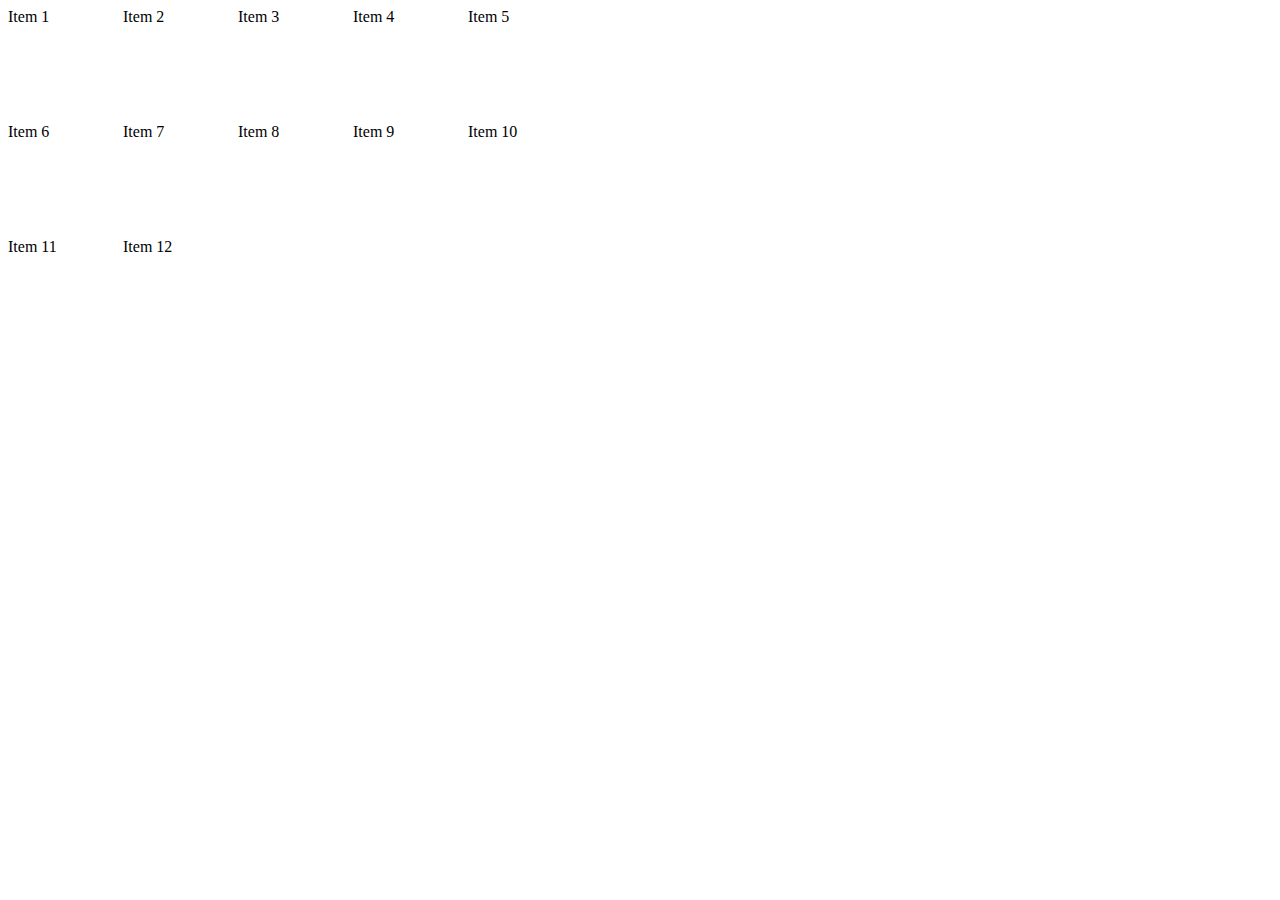
<file: css-grid-1/index.html>
<!DOCTYPE html>
<html lang="en">
  <head>
    <meta charset="utf-8">
    <meta http-equiv="X-UA-Compatible" content="IE=edge">
    <meta name="viewport" content="width=device-width, initial-scale=1">
    <meta name="description" content="css grid">

    <link rel="stylesheet" href="style.css">

    <title>CSS Grid</title>
  </head>
  <body>
    <div id="grid">
      <div>Item 1</div>
      <div>Item 2</div>
      <div>Item 3</div>
      <div>Item 4</div>
      <div>Item 5</div>
      <div>Item 6</div>
      <div>Item 7</div>
      <div>Item 8</div>
      <div>Item 9</div>
      <div>Item 10</div>
      <div>Item 11</div>
      <div>Item 12</div>
    </div>
  </body>
</html>
</file>
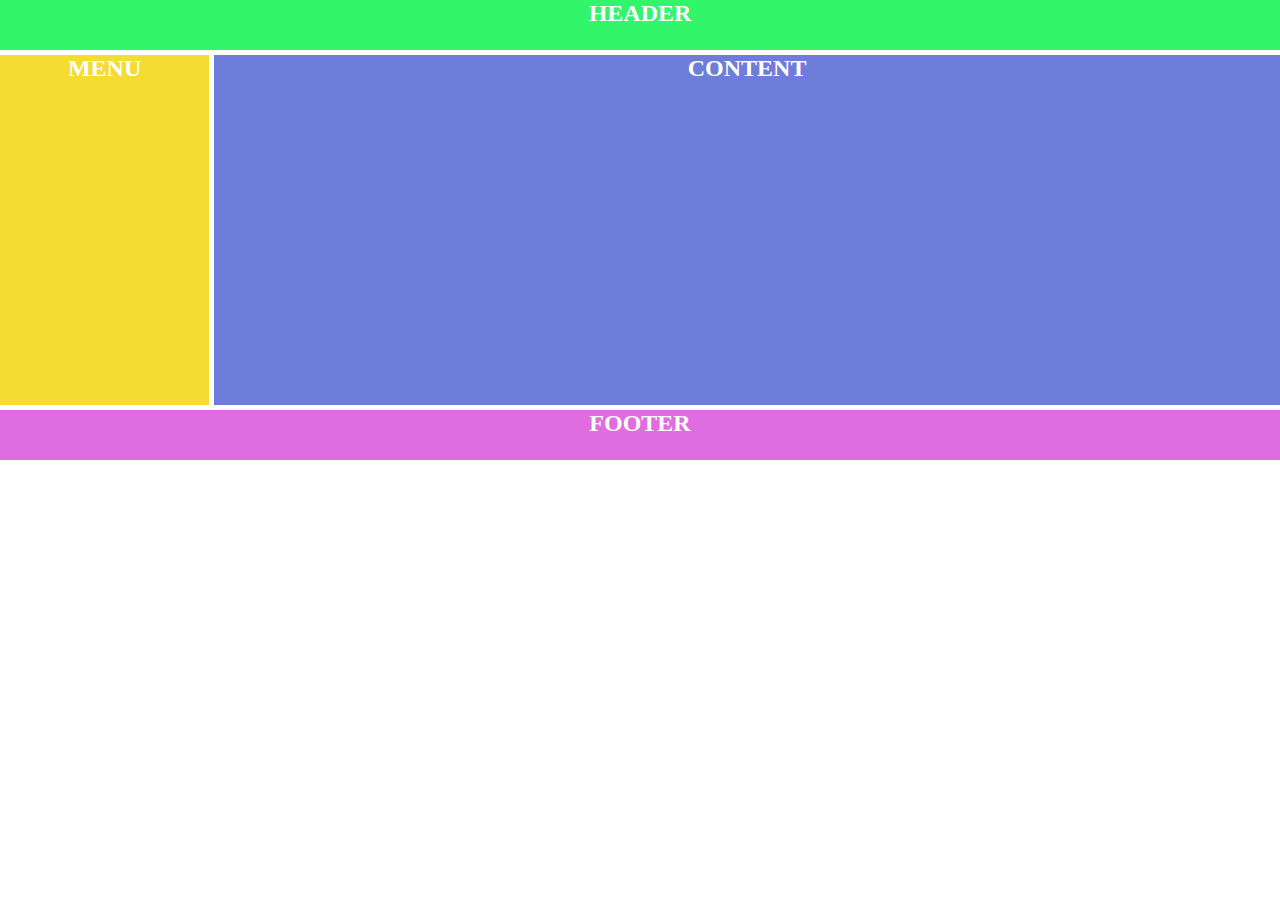
<file: css-grid/index.html>
<!DOCTYPE html>
<html lang="en">
  <head>
    <meta charset="utf-8">
    <meta http-equiv="X-UA-Compatible" content="IE=edge">
    <meta name="viewport" content="width=device-width, initial-scale=1">
    <meta name="description" content="landing page">

    <link rel="stylesheet" href="style.css">

    <title>CSS Grid</title>
  </head>
  <body>
    <div class="container">
      <div class="header">HEADER</div>
      <div class="menu">MENU</div>
      <div class="content">CONTENT</div>
      <div class="footer">FOOTER</div>
    </div>
  </body>
</html>
</file>
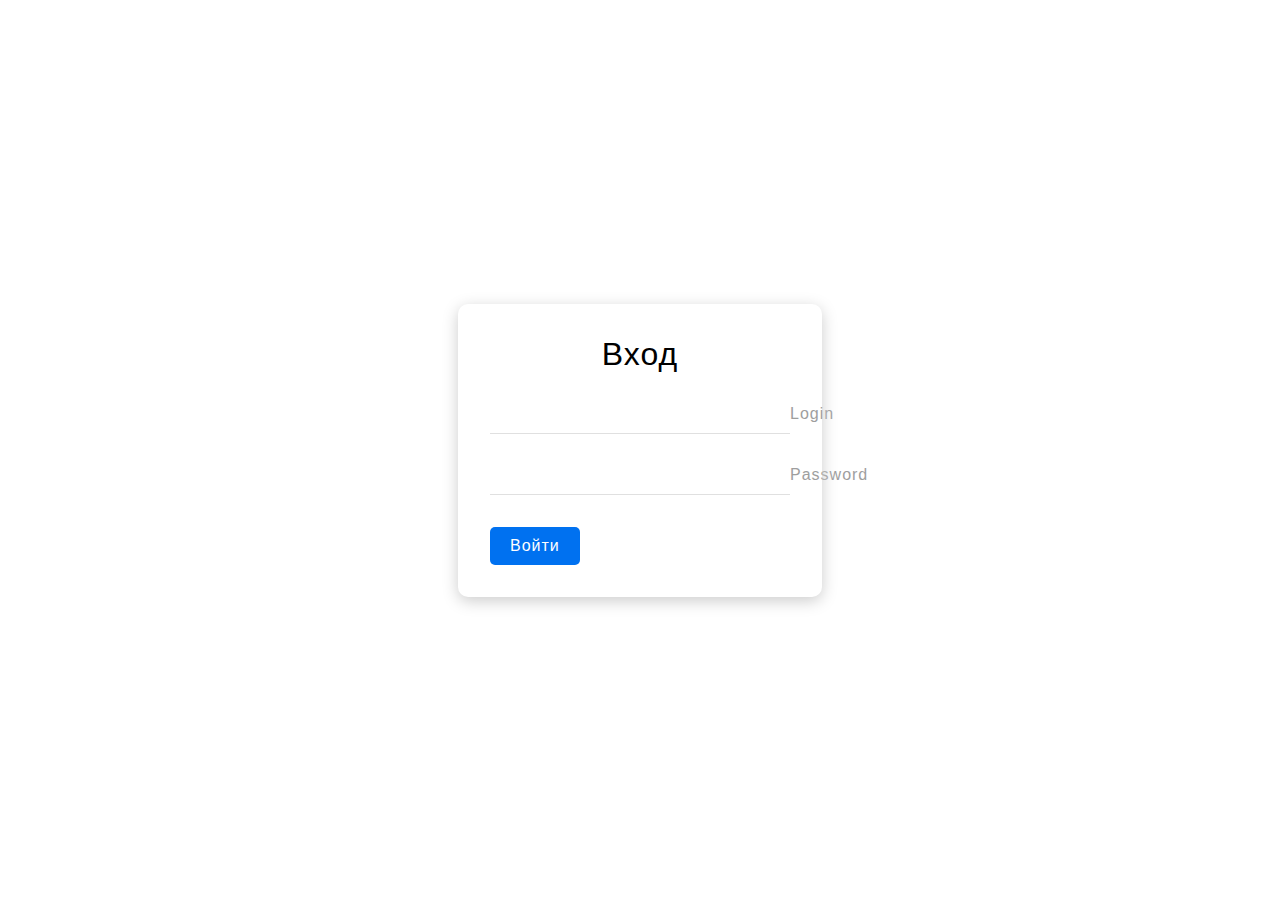
<file: style-form-html-css/index.html>
<!DOCTYPE html>
<html lang="en">
    <head>
        <meta charset="utf-8">
        <meta name="viewport" content="width=device-width, initial-scale=1, maximum-scale=1">
        <title>Стилизация форм</title>
        <link rel="stylesheet" href="style.css">
    </head>
    <body>

        <form class="form" action="#" method="post">
            <h1 class="form-title">Вход</h1>
            <div class="form-group">
                <input type="text" name="login" value="" class="form-input" placeholder=" ">
                <label for="login" class="form-label">Login</label>
            </div>

            <div class="form-group">
                <input type="text" name="password" value="" class="form-input" placeholder=" ">
                <label for="password" class="form-label">Password</label>
            </div>

            <button type="button" name="button" class="form-button">Войти</button>
        </form>
    </body>
</html>
</file>
<file: css-grid-1/style.css>
div#grid { /* This is our CSS grid parent container */
    display: grid;
    grid-template-columns: 100px 100px 100px 100px 100px; /* 5 cols */
    grid-template-rows: 100px 100px 100px 100px; /* 4 rows */
    grid-row-gap: 15px;
    grid-column-gap: 15px;
}
</file>
<file: css-grid/style.css>
* {
  margin: 0;
  padding: 0;
}
.container {
    display: grid;
    grid-template-columns: repeat(12, 1fr);
    grid-template-rows: 50px 350px 50px;
    grid-gap: 5px;
    grid-template-areas:
        "h h h h h h h h h h h h"
        "m m c c c c c c c c c c"
        "f f f f f f f f f f f f";
}
.header {
    background-color: #33f56a;
    color: #fff;
    text-align: center;
    font-weight: bold;
    font-size: 24px;
    grid-area: h;
}
.menu {
  background-color: #f5dc33;
  color: #fff;
  text-align: center;
  font-weight: bold;
  font-size: 24px;
  grid-area: m;
}
.content {
  background-color: #6e7cda;
  color: #fff;
  text-align: center;
  font-weight: bold;
  font-size: 24px;
  grid-area: c;
}
.footer {
  background-color: #e06ddf;
  color: #fff;
  text-align: center;
  font-weight: bold;
  font-size: 24px;
  grid-area: f;
}

@media screen and (max-width: 640px) {
    .container {
        grid-template-areas:
            "m m m m m m h h h h h h"
            "c c c c c c c c c c c c"
            "f f f f f f f f f f f f";
    }
}
</file>
<file: style-form-html-css/style.css>
* {
    margin: 0;
    padding: 0;
}

body {
    display: flex;
    align-items: center;
    justify-content: center;
    height: 100vh;
}

.form {
    width: 300px;
    padding: 32px;
    border-radius: 10px;
    box-shadow: 0 4px 16px #ccc;
    font-family: sans-serif;
    letter-spacing: 1px;
}

.form-input,
.form-button {
    font-family: sans-serif;
    letter-spacing: 1px;
    font-size: 16px;
}

.form-title {
    text-align: center;
    margin: 0 0 32px 0;
    font-weight: normal;
}

.form-group {
    position: relative;
    margin: 0 0 32px 0;
}

.form-label {
    position: absolute;
    top: 0;
    z-index: -1;
    color: #9e9e9e;
    transition: 0.3s;
}

.form-input {
    width: 100%;
    padding: 0 0 10px 0;
    border: none;
    border-bottom: 1px solid #e0e0e0;
    background-color: transparent;
    outline: none;
    transition: 0.3s;
}

.form-input:focus {
    border-bottom: 1px solid #1a73a8;
}

.form-button {
    padding: 10px 20px;
    border: none;
    border-radius: 5px;
    color: #fff;
    background-color: #0071f0;
    outline: none;
    cursor: pointer;
    transition: 0.3s;
}

.form-button:focus,
.form-button:hover {
    background-color: rgba(0, 113, 240, 0.7);
}

.form-input:focus ~ .form-label,
.form-input:not(:placeholder-shown) ~ .form-label {
    top: -18px;
    font-size: 12px;
    color: #e0e0e0;
}
</file>
